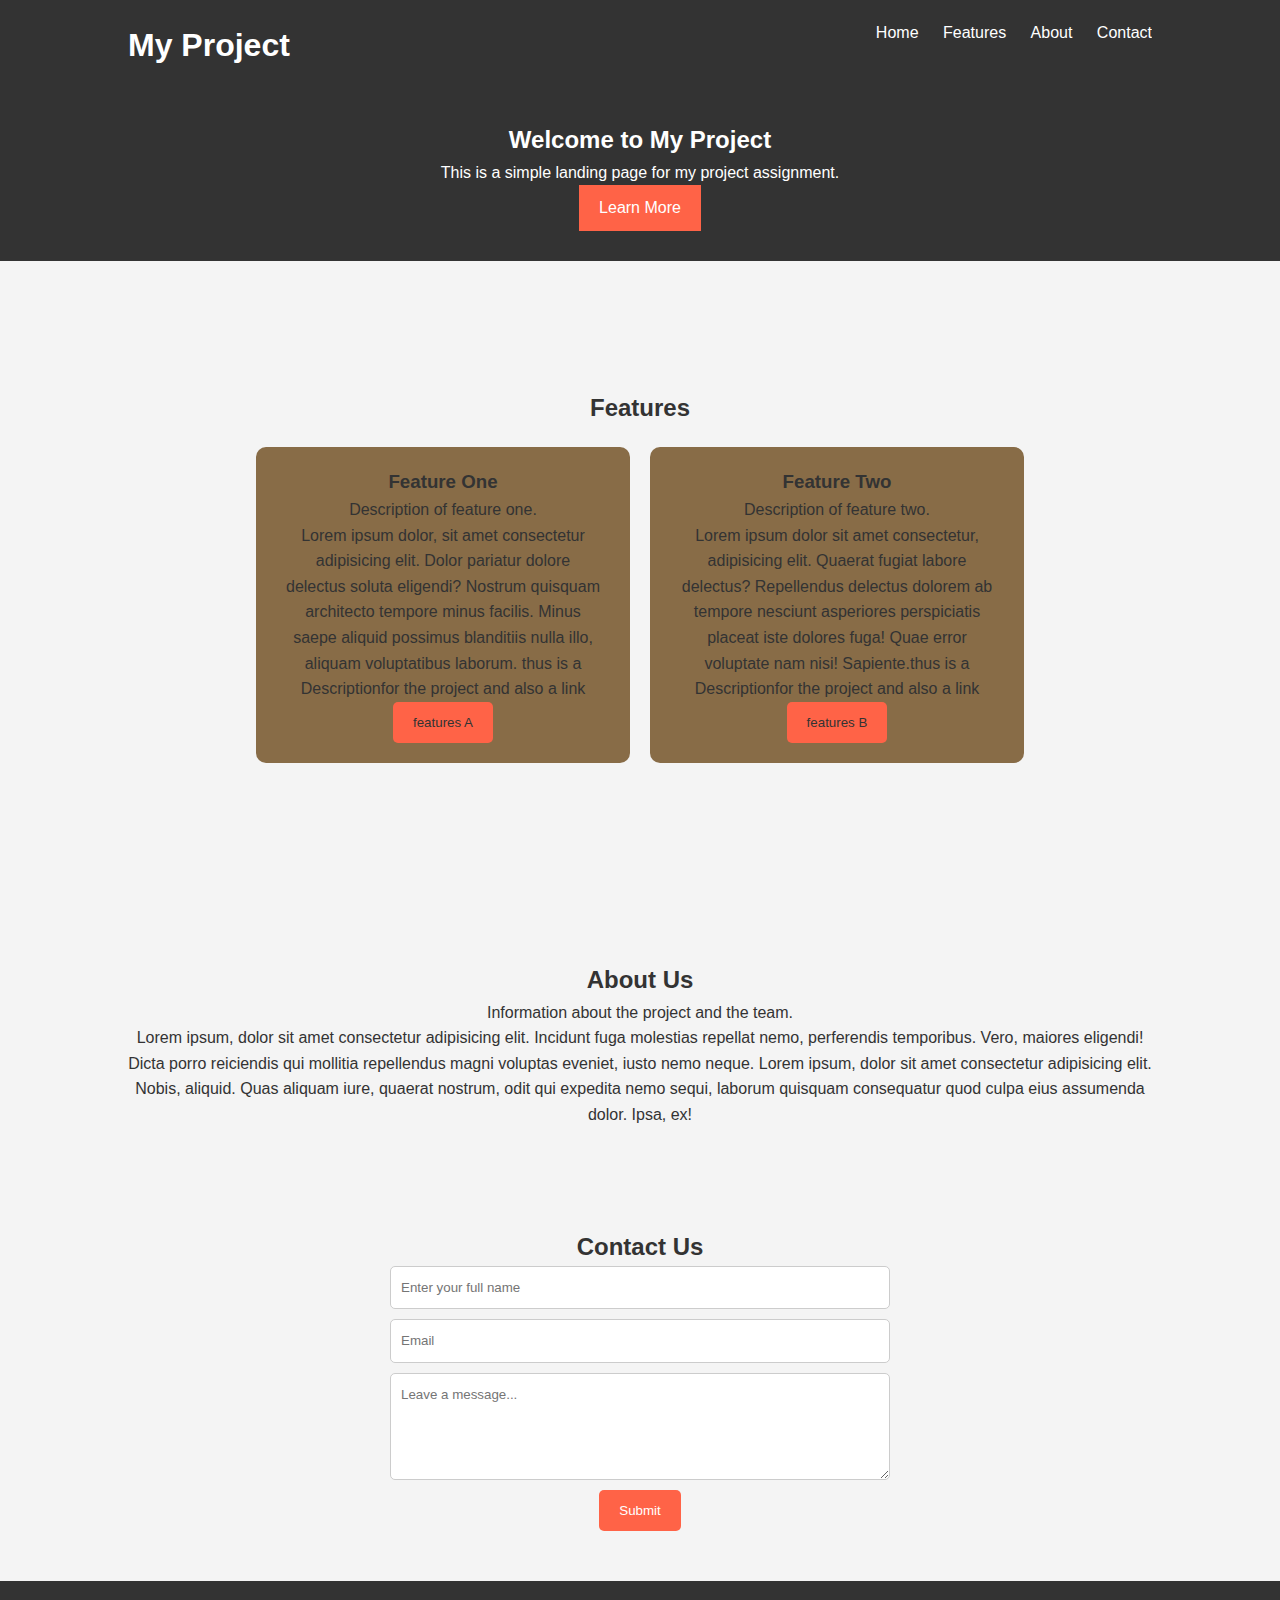
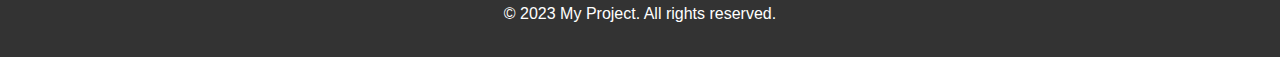
<file: project 2/index.html>
<!DOCTYPE html>
<html lang="en">
<head>
    <meta charset="UTF-8">
    <meta name="viewport" content="width=device-width, initial-scale=1.0">
    <title>Landing Page</title>
    <link rel="stylesheet" href="stylesheet.css">
</head>
<body>
    <header>
        <div class="container">
            <h1>My Project</h1>
            <nav>
                <ul>
                    <li><a href="#home">Home</a></li>
                    <li><a href="#features">Features</a></li>
                    <li><a href="#about">About</a></li>
                    <li><a href="#contact">Contact</a></li>
                </ul>
            </nav>
        </div>
    </header>

    <section id="home" class="hero">
        <div class="container">
            <h2>Welcome to My Project</h2>
            <p>This is a simple landing page for my project assignment.</p>
            <a href="#features" class="btn">Learn More</a>
        </div>
    </section>

    <section id="features" class="features">
        <h2>Features</h2>
        <div class="features-container">
            <div class="feature-item1">
                <h3>Feature One</h3>
                <p>Description of feature one. <br>
                Lorem ipsum dolor, sit amet consectetur adipisicing elit. Dolor pariatur dolore delectus soluta eligendi? Nostrum quisquam architecto tempore minus facilis. Minus saepe aliquid possimus blanditiis nulla illo, aliquam voluptatibus laborum. thus is a Descriptionfor the project and also a link
                </p>
                <button>
                    <a href="/project 1/portfolio.html">features A</a>
                </button>
                
            </div>
            <div class="feature-item2">
                <h3>Feature Two</h3>
                <p>Description of feature two. <br>
                Lorem ipsum dolor sit amet consectetur, adipisicing elit. Quaerat fugiat labore delectus? Repellendus delectus dolorem ab tempore nesciunt asperiores perspiciatis placeat iste dolores fuga! Quae error voluptate nam nisi! Sapiente.thus is a Descriptionfor the project and also a link
                </p>

                <button>
                    <a href="/project 1/portfolio.html">features B</a>
                </button>
            </div>
           
        </div>
    </section>

    <section id="about" class="about">
        <div class="container">
            <h2>About Us</h2>
            <p>Information about the project and the team.
                <br>
                Lorem ipsum, dolor sit amet consectetur adipisicing elit. Incidunt fuga molestias repellat nemo, perferendis temporibus. Vero, maiores eligendi! Dicta porro reiciendis qui mollitia repellendus magni voluptas eveniet, iusto nemo neque. Lorem ipsum, dolor sit amet consectetur adipisicing elit. Nobis, aliquid. Quas aliquam iure, quaerat nostrum, odit qui expedita nemo sequi, laborum quisquam consequatur quod culpa eius assumenda dolor. Ipsa, ex!
            </p>
        </div>
    </section>

    <section id="contact" class="contact">
        <div class="container">
            <h2>Contact Us</h2>
            <form action="">
                <input type="text" id="name" placeholder="Enter your full name" required>
                <input type="email" id="email" placeholder="Email" required>
                <textarea name="message" id="message" rows="4" placeholder="Leave a message..." required></textarea>
                <button type="submit">Submit</button>
            </form>
        </div>
    </section>

    <footer>
        <div class="container">
            <p>&copy; 2023 My Project. All rights reserved.</p>
            <ul class="socials">
                <li><a href="https://www.facebook.com/yourprofile"><i class='bx bxl-facebook'></i></a></li>
                <li><a href="https://www.linkedin.com/in/yourprofile"><i class='bx bxl-linkedin'></i></a></li>
                <li><a href="https://www.instagram.com/yourprofile"><i class='bx bxl-instagram'></i></a></li>
            </ul>
        </div>
    </footer>
</body>
</html>
</file>
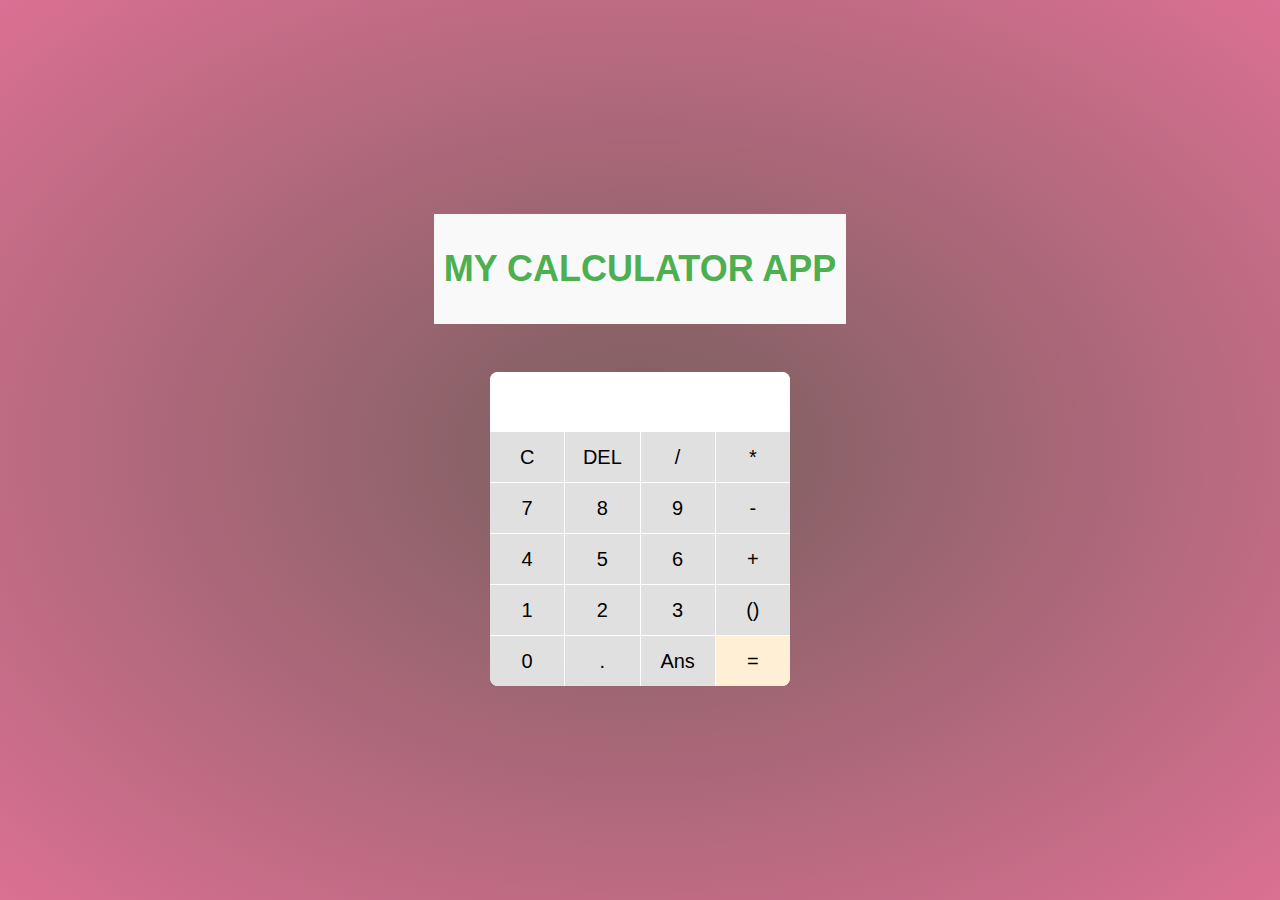
<file: project 3/cal.html>
<html lang="en">
<head>
    <meta charset="UTF-8">
    <meta name="viewport" content="width=device-width, initial-scale=1.0">
    <title>my calculator</title>
    <link rel="stylesheet" href="cal.css">
</head>
<body>
    <div class="header">
        <h1>MY CALCULATOR APP</h1>
    </div>

   <div class="calculator">
    <input type="text" id="display"  />
    <div class="buttons">
        <button onclick="clearDisplay()">C</button>
        <button onclick="deleteLast()">DEL</button>
        <button onclick="appendOpertor('/')">/</button>
        <button onclick="appendOpertor('*')">*</button>
        <button onclick="appendNumber(7)">7</button>
        <button onclick="appendNumber(8)">8</button>
        <button onclick="appendNumber(9)">9</button>
        <button onclick="appendOperator('-')">-</button>
        <button onclick="appendNumber(4)">4</button>
        <button onclick="appendNumber(5)">5</button>
        <button onclick="appendNumber(6)">6</button>
        <button onclick="appendOperator('+')">+</button>
        <button onclick="appendNumber(1)">1</button>
        <button onclick="appendNumber(2)">2</button>
        <button onclick="appendNumber(3)">3</button>
        <button onclick="appendNumber('()')">()</button>
        <button onclick="appendNumber(0)">0</button>
        <button onclick="appendNumber('.')">.</button>
        <button onclick="appendNumber(Ans)">Ans</button>
        <button onclick="calculate()" class="equalsTo">=</button>
    </div>
   </div> 
   <script src="cal.js"></script>
</body>
</html>
</file>
<file: project 3/cal.css>
body{
    background-color: palevioletred;
    display: flex;
    flex-direction: column;
    gap: 3rem;
    justify-content: center;
    align-items: center;
    height: 100vh;
    margin: 0;
    font-family: Arial, Helvetica, sans-serif;
    background-image: repeating-radial-gradient(#795f5f, palevioletred);
}
.calculator{
    width: 300px;
    background-color: #fff;
    border-radius: 8px;
    overflow: hidden;
    box-shadow: 0px 4px 8px rgba(0, 0, 0, 0.1, green, blue, alpha);
}


.header{
    background-color: #f9f9f9;
    padding: 10px;
    text-align: center;
    font-size: 18px;
}

.header h1{
    color: #4caf50;
}

#display{
    width: 100%;
    height: 60px;
    text-align: right;
    font-size: 24px;
    border: none;
    border-color: #f9f9f9;
    padding: 10px;
}

.buttons{
    display: grid;
    grid-template-columns: repeat(4, 1fr);
    gap: 1px;
}


button{
    width: 100%;
    height: 50px;
    font-size: 20px;
    border: none;
    background-color: #e0e0e0;
    cursor: pointer;
}
.equalsTo{
    background-color: papayawhip;
    padding: 10px;
    border-bottom-right-radius: 2px;
}

button:active{
    background-color: #ccc;
}

button.equals {
    grid-column: span 2;
    background-color: #4caf50;
}

button.equals:active{
    background-color: #45a049;
}
</file>
<file: project 2/stylesheet.css>
/* General reset */
* {
    padding: 0;
    margin: 0;
    box-sizing: border-box;
    font-family: Arial, Helvetica, sans-serif;
    line-height: 1.6;
}
html{
    scroll-behavior: smooth;
}

body {
    background: #f4f4f4;
    color: #333;
}

.container {
    width: 80%;
    margin: auto;
    overflow: hidden;
}

/* Header */
header {
    background: #333;
    color: #fff;
    padding: 20px 0;
}

header h1 {
    float: left;
}

header nav {
    float: right;
}

header ul {
    list-style: none;
}

header ul li {
    display: inline;
    margin-left: 20px;
}

header ul li a {
    color: #fff;
    text-decoration: none;
    transition: color 0.3s ease;
}

header ul li a:hover {
    color: #ff6347;
}

/* Hero Section */
.hero {
    background: #333;
    color: #fff;
    padding: 30px 0;
    text-align: center;
}

.hero .btn {
    display: inline-block;
    padding: 10px 20px;
    background: #ff6347;
    color: #fff;
    text-decoration: none;
    transition: background 0.3s ease;
}

.hero .btn:hover {
    background: #ff4500;
}

/* Features Section */
.features {
    display: grid;
    padding: 10% 20%;
    text-align: center;
}
.features-container{
    display:grid;
    grid-template-columns: repeat(2, 1fr);
    column-gap: 20px;
    margin-top: 20px;
}

.features  {
    margin-bottom: 20px;

}

.feature-item1, .feature-item2{
    background-color: rgb(136, 108, 71);
    padding: 20px 30px;
    border-radius: 10px;
}

.features button{
    padding: 10px 20px;
    border: none;
    border-radius: 5px;
    background: #ff6347;
    color: #fff;
    cursor: pointer;
    transition: background 0.3s ease; 
}
.features button:hover{
    background: #ff4500;
}

.features a{
    color: #333;
    text-decoration: none;

}

/* About Section */
.about {
    padding: 50px 0;
    text-align: center;
}

/* Contact Section */
.contact {
    padding: 50px 0;
    text-align: center;
}

.contact form {
    display: flex;
    flex-direction: column;
    align-items: center;
}

.contact input,
.contact textarea {
    width: 100%;
    max-width: 500px;
    padding: 10px;
    margin-bottom: 10px;
    border: 1px solid #ccc;
    border-radius: 5px;
}

.contact button {
    padding: 10px 20px;
    border: none;
    border-radius: 5px;
    background: #ff6347;
    color: #fff;
    cursor: pointer;
    transition: background 0.3s ease;
}

.contact button:hover {
    background: #ff4500;
}

/* Footer */
footer {
    background: #333;
    color: #fff;
    padding: 20px 0;
    text-align: center;
}

footer .socials {
    list-style: none;
    padding: 0;
    display: flex;
    justify-content: center;
    margin-top: 10px;
}

footer .socials li {
    margin: 0 10px;
}

footer .socials a {
    color: #fff;
    font-size: 1.5rem;
    transition: color 0.3s ease, transform 0.3s ease;
}

footer .socials a:hover {
    color: #ff6347;
    transform: scale(1.2);
}

/* Media Queries */
@media (max-width: 768px) {
    header {
        text-align: center;
    }

    header h1, header nav {
        float: none;
    }

    header ul {
        padding: 0;
    }

    header ul li {
        display: block;
        margin: 10px 0;
    }

    .container {
        width: 90%;
    }
}

@media (max-width: 480px) {
    .hero {
        padding: 50px 0;
    }

    .contact input,
    .contact textarea {
        width: 90%;
    }
}
</file>
